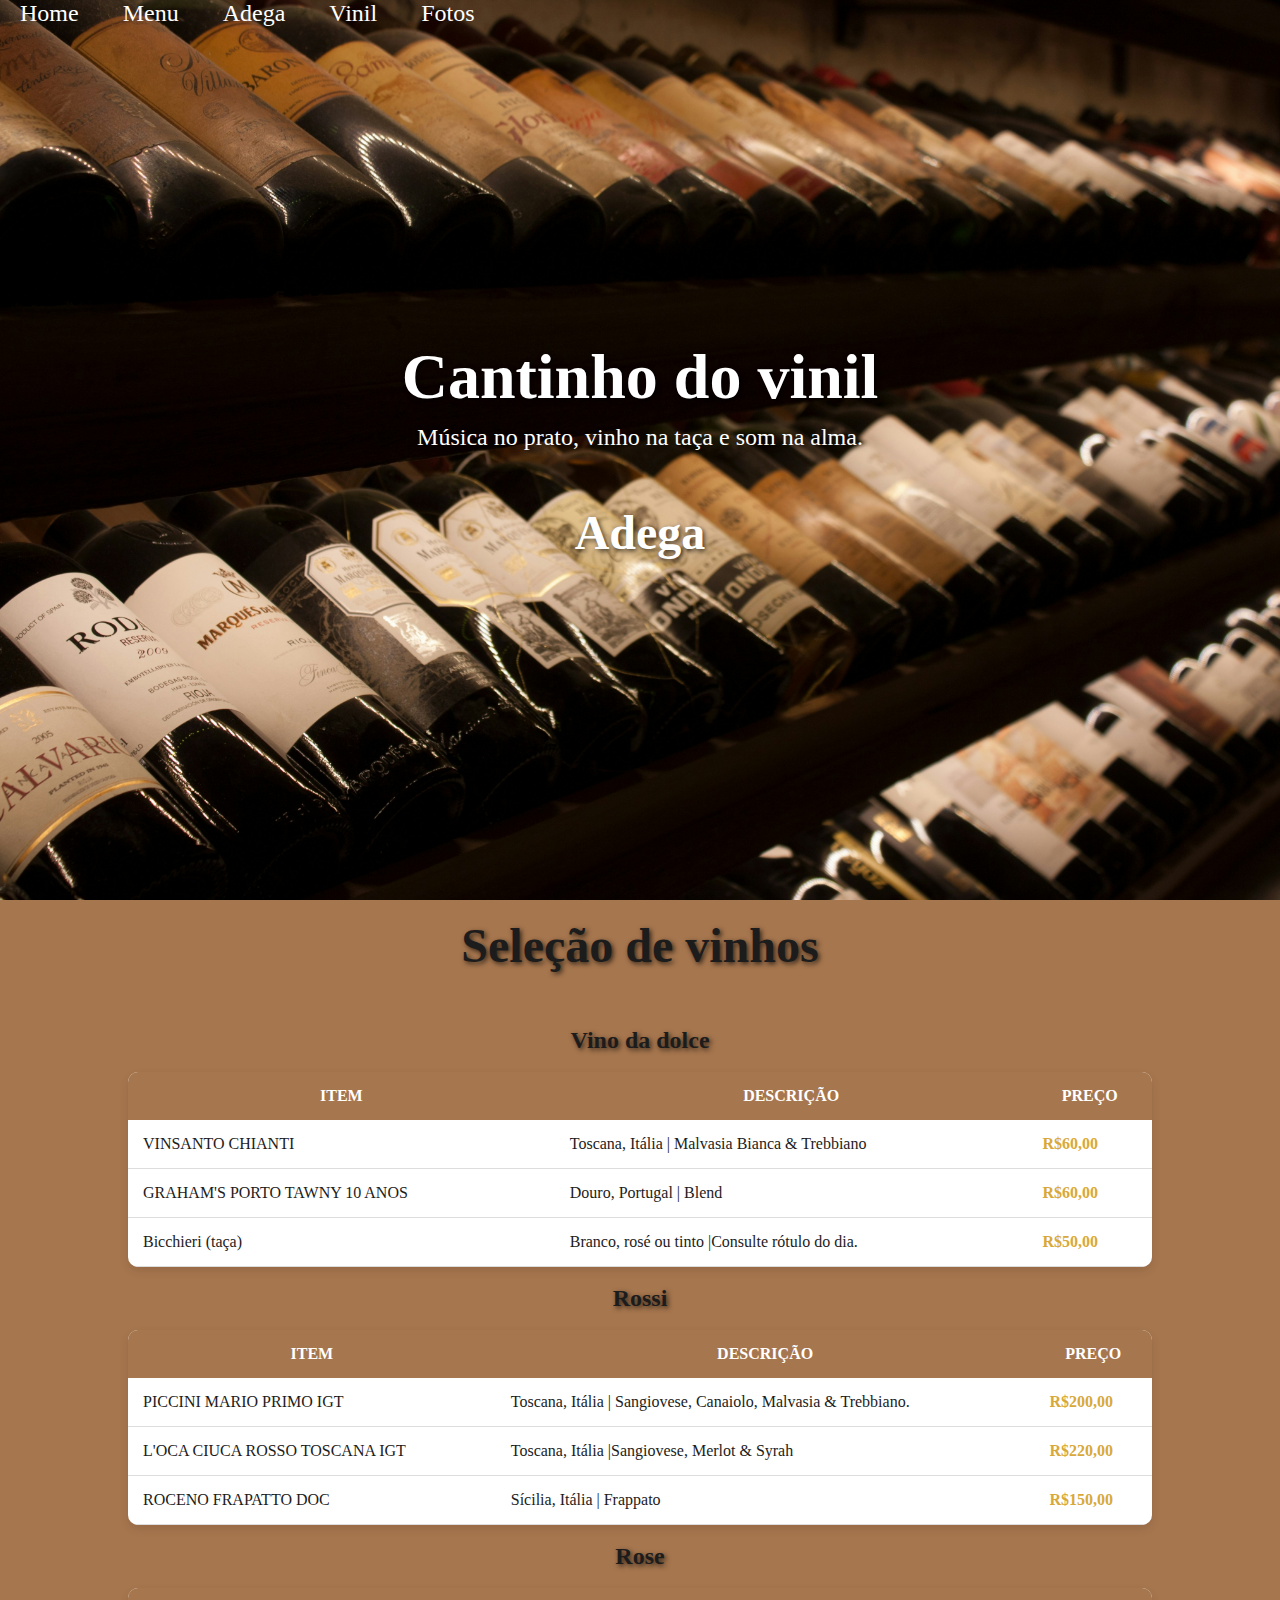
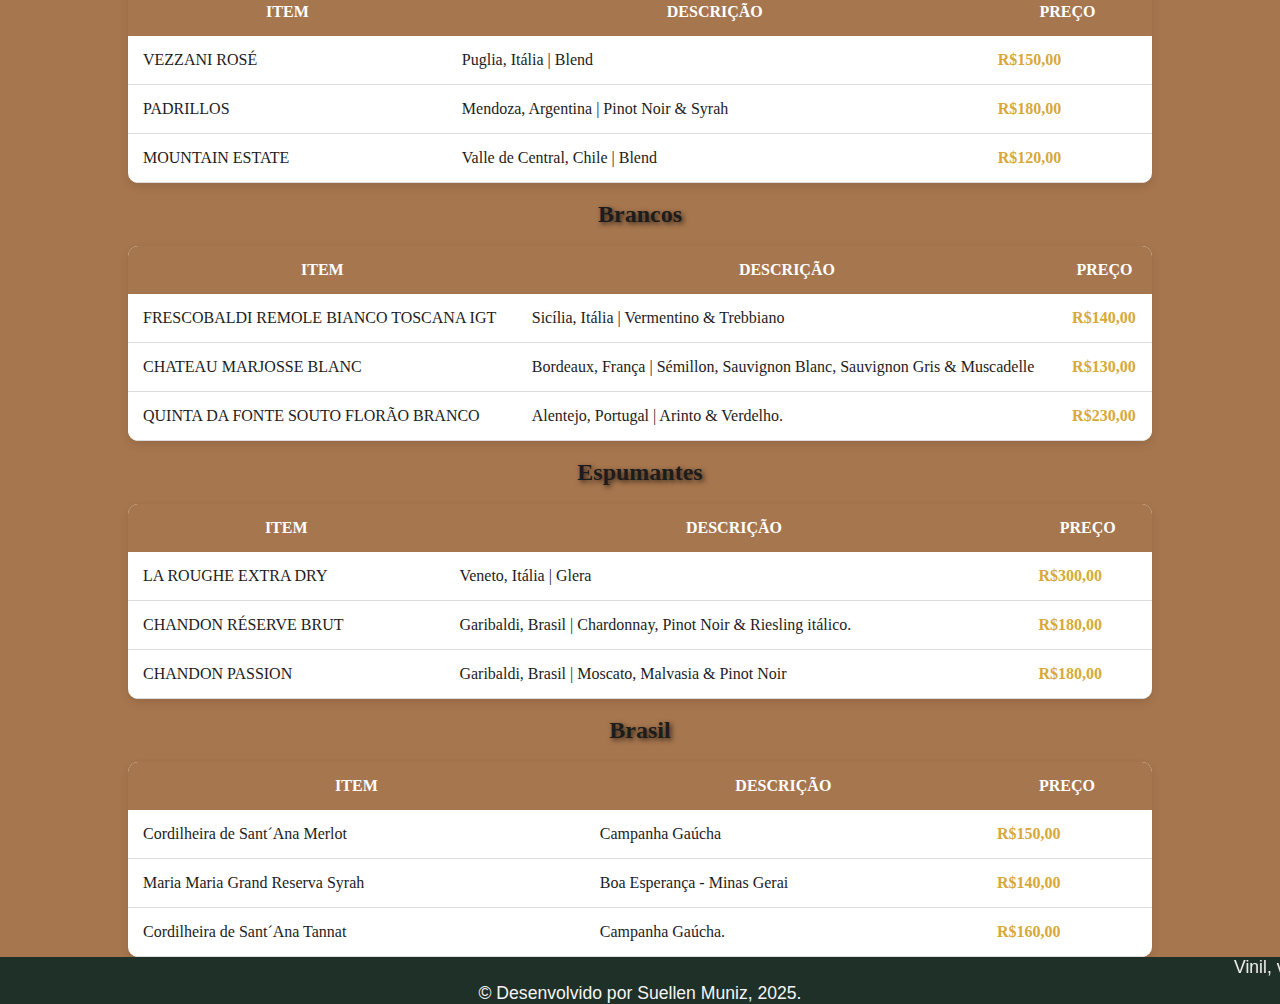
<file: adega.html>
<!DOCTYPE html>

<html>
    <head>
        <meta charset="UTF-8">
        <title>Cantinho do vinil</title>
        <link rel="stylesheet" href="CSS/style_inicio.css">
        <link rel="stylesheet" href="CSS/adega_style.css">
    </head>
<body>
    <header>
        <nav class="menu-nav">
            <a class="menu" href="index.html">Home</a>
            <a class="menu" href="menu.html">Menu</a>
            <a class="menu" href="adega.html">Adega</a>
            <a class="menu" href="vinil.html">Vinil</a>
            <a class="menu" href="fotos.html">Fotos</a>
        </nav>

        <div class="slogan">
            <h1>Cantinho do vinil</h1>
            <p>Música no prato, vinho na taça e som na alma.</p>
           <br>
           <br>
           <br>
         <h2>Adega</h2>
        </div>
</header>

<main>
<section>
    <br><h1 class="texto_h1">Seleção de vinhos</h1>
<br>
<br>
<br>
    <h2 class="texto_h2">Vino da dolce</h2>
<br>
    <table>
        <thead>
            <tr>
                <th>Item</th>
                <th>Descrição</th>
                <th>Preço</th>
            </tr>
        </thead>
        <tbody>
            <tr>
                <td>VINSANTO CHIANTI</td>
                <td>Toscana, Itália | Malvasia Bianca & Trebbiano</td>
                <td>R$60,00</td>
            </tr>
            <tr>
                <td>GRAHAM'S PORTO TAWNY 10 ANOS</td>
                <td>Douro, Portugal | Blend</td>
                <td>R$60,00</td>
            </tr>
            <tr>
                <td>Bicchieri (taça)</td>
                <td>Branco, rosé ou tinto |Consulte rótulo do dia.</td>
                <td>R$50,00</td>
            </tr>
           
        </tbody>
    </table>
    <br>
    <h2 class="texto_h2">Rossi</h2>
<br>
    <table>
        <thead>
            <tr>
                <th>Item</th>
                <th>Descrição</th>
                <th>Preço</th>
            </tr>
        </thead>
        <tbody>
            <tr>
                <td>PICCINI MARIO PRIMO IGT</td>
                <td>Toscana, Itália | Sangiovese, Canaiolo, Malvasia & Trebbiano.</td>
                <td>R$200,00</td>
            </tr>
            <tr>
                <td>L'OCA CIUCA ROSSO TOSCANA IGT</td>
                <td>Toscana, Itália |Sangiovese, Merlot & Syrah</td>
                <td>R$220,00</td>
            </tr>
            <tr>
            <td>ROCENO FRAPATTO DOC</td>
                <td>Sícilia, Itália | Frappato</td>
                <td>R$150,00</td>
            </tr>
           
        </tbody>
    </table>
    <br>
    <h2 class="texto_h2">Rose</h2>
<br>
    <table>
        <thead>
            <tr>
                <th>Item</th>
                <th>Descrição</th>
                <th>Preço</th>
            </tr>
        </thead>
        <tbody>
            <tr>
                <td>VEZZANI ROSÉ</td>
                <td>Puglia, Itália | Blend</td>
                <td>R$150,00</td>
            </tr>
            <tr>
                <td>PADRILLOS</td>
                <td>Mendoza, Argentina | Pinot Noir & Syrah</td>
                <td>R$180,00</td>
            </tr>
            <tr>
            <td>MOUNTAIN ESTATE</td>
                <td>Valle de Central, Chile | Blend</td>
                <td>R$120,00</td>
            </tr>
           
        </tbody>
    </table>
    <br>
    <h2 class="texto_h2">Brancos</h2>
<br>
    <table>
        <thead>
            <tr>
                <th>Item</th>
                <th>Descrição</th>
                <th>Preço</th>
            </tr>
        </thead>
        <tbody>
            <tr>
                <td>FRESCOBALDI REMOLE BIANCO TOSCANA IGT</td>
                <td>Sicília, Itália | Vermentino & Trebbiano</td>
                <td>R$140,00</td>
            </tr>
            <tr>
                <td>CHATEAU MARJOSSE BLANC</td>
                <td>Bordeaux, França | Sémillon, Sauvignon Blanc, Sauvignon Gris & Muscadelle</td>
                <td>R$130,00</td>
            </tr>
            <tr>
            <td>QUINTA DA FONTE SOUTO FLORÃO BRANCO</td>
                <td>Alentejo, Portugal | Arinto & Verdelho.</td>
                <td>R$230,00</td>
            </tr>
           </tbody>
    </table>
    <br><h2 class="texto_h2">Espumantes</h2>
<br>
    <table>
        <thead>
            <tr>
                <th>Item</th>
                <th>Descrição</th>
                <th>Preço</th>
            </tr>
        </thead>
        <tbody>
            <tr>
                <td>LA ROUGHE EXTRA DRY</td>
                <td>Veneto, Itália | Glera</td>
                <td>R$300,00</td>
            </tr>
            <tr>
                <td>CHANDON RÉSERVE BRUT</td>
                <td>Garibaldi, Brasil | Chardonnay, Pinot Noir & Riesling itálico.</td>
                <td>R$180,00</td>
            </tr>
            <tr>
            <td>CHANDON PASSION</td>
                <td>Garibaldi, Brasil | Moscato, Malvasia & Pinot Noir</td>
                <td>R$180,00</td>
            </tr>
           </tbody>
    </table>
    <br>
    <h2 class="texto_h2">Brasil</h2>
<br>
    <table>
        <thead>
            <tr>
                <th>Item</th>
                <th>Descrição</th>
                <th>Preço</th>
            </tr>
        </thead>
        <tbody>
            <tr>
                <td>Cordilheira de Sant´Ana Merlot</td>
                <td>Campanha Gaúcha</td>
                <td>R$150,00</td>
            </tr>
            <tr>
                <td>Maria Maria Grand Reserva Syrah </td>
                <td>Boa Esperança - Minas Gerai</td>
                <td>R$140,00</td>
            </tr>
            <tr>
            <td>Cordilheira de Sant´Ana Tannat</td>
                <td>Campanha Gaúcha.</td>
                <td>R$160,00</td>
            </tr>
           </tbody>
    </table>
</section>
</main>
<footer class="rodape">
	<!animacao>
	<marquee behavior="scroll" direction="laft" scrollamount="5">
		Vinil, vinho e boa comida. Sempre uma boa combinação.
	</marquee>

    <span>
        &copy; Desenvolvido por Suellen Muniz, 2025.
    </span>
</footer>
</body>
</file>
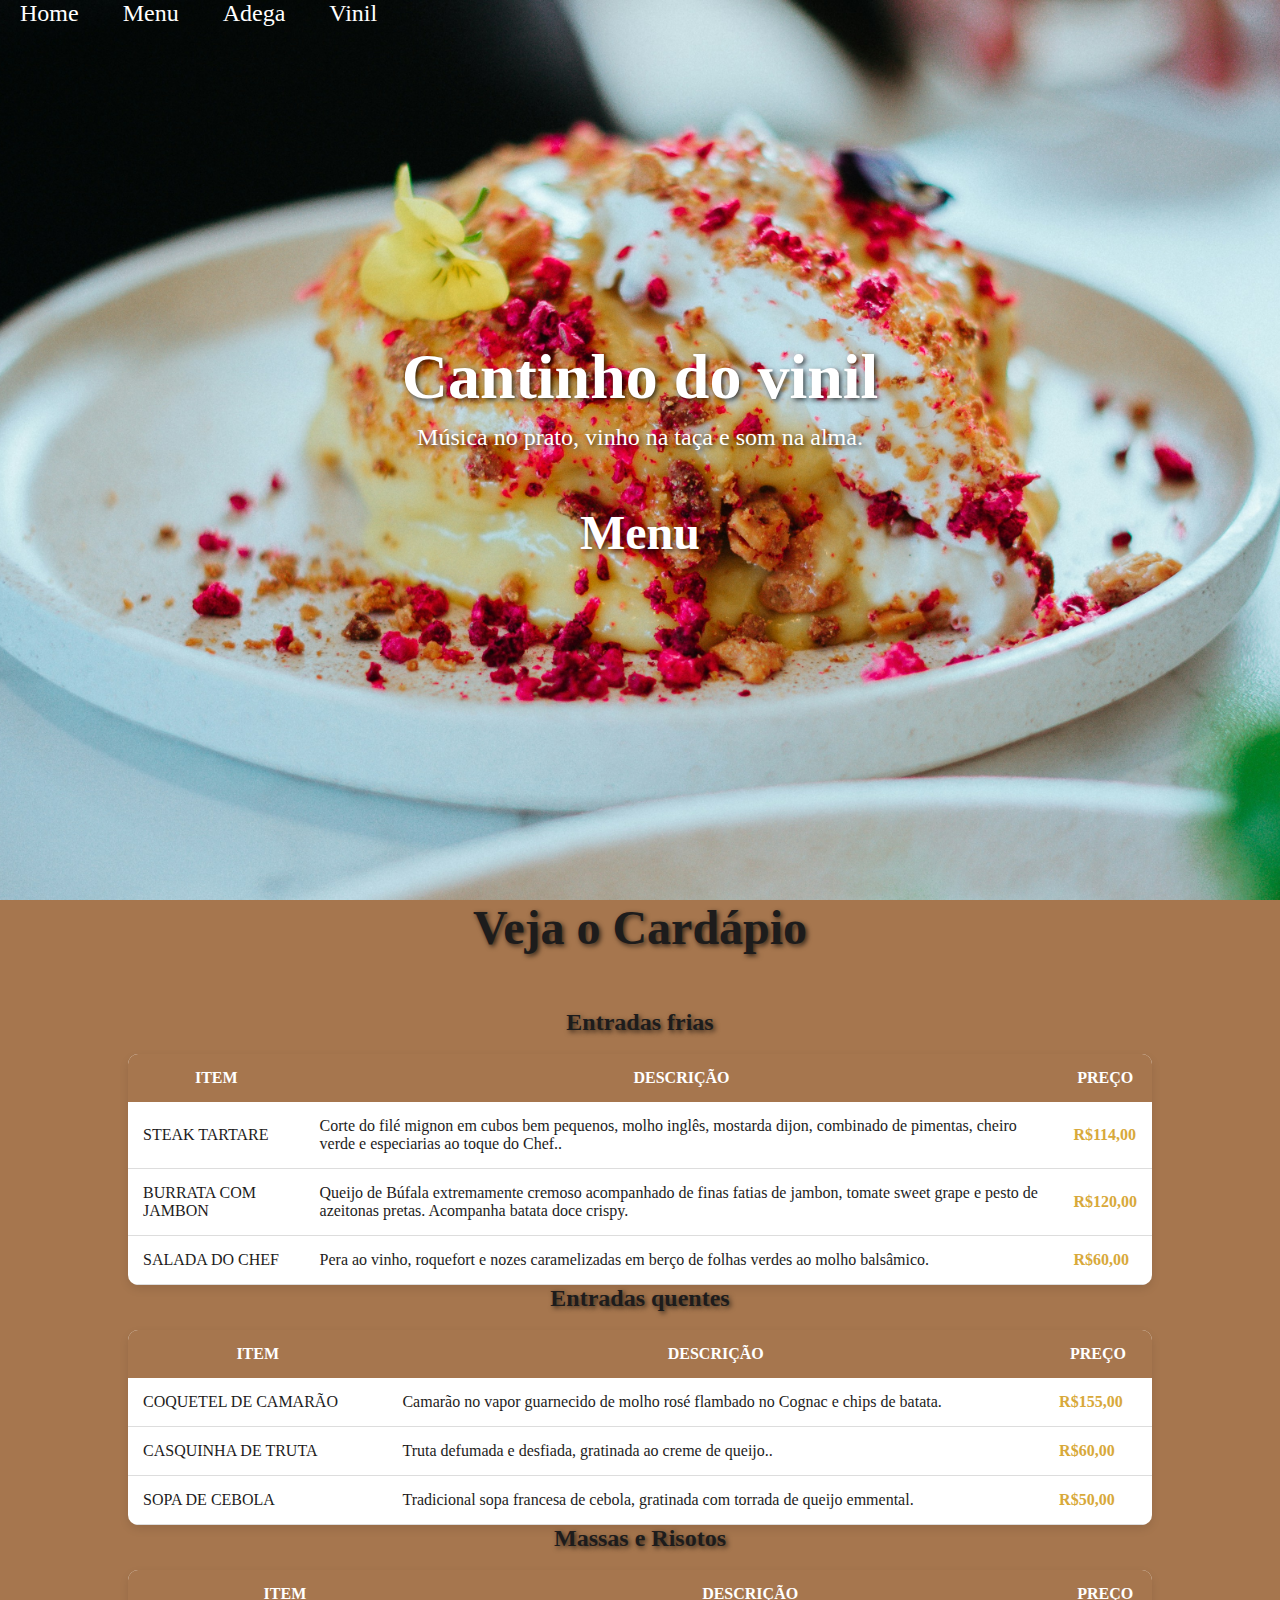
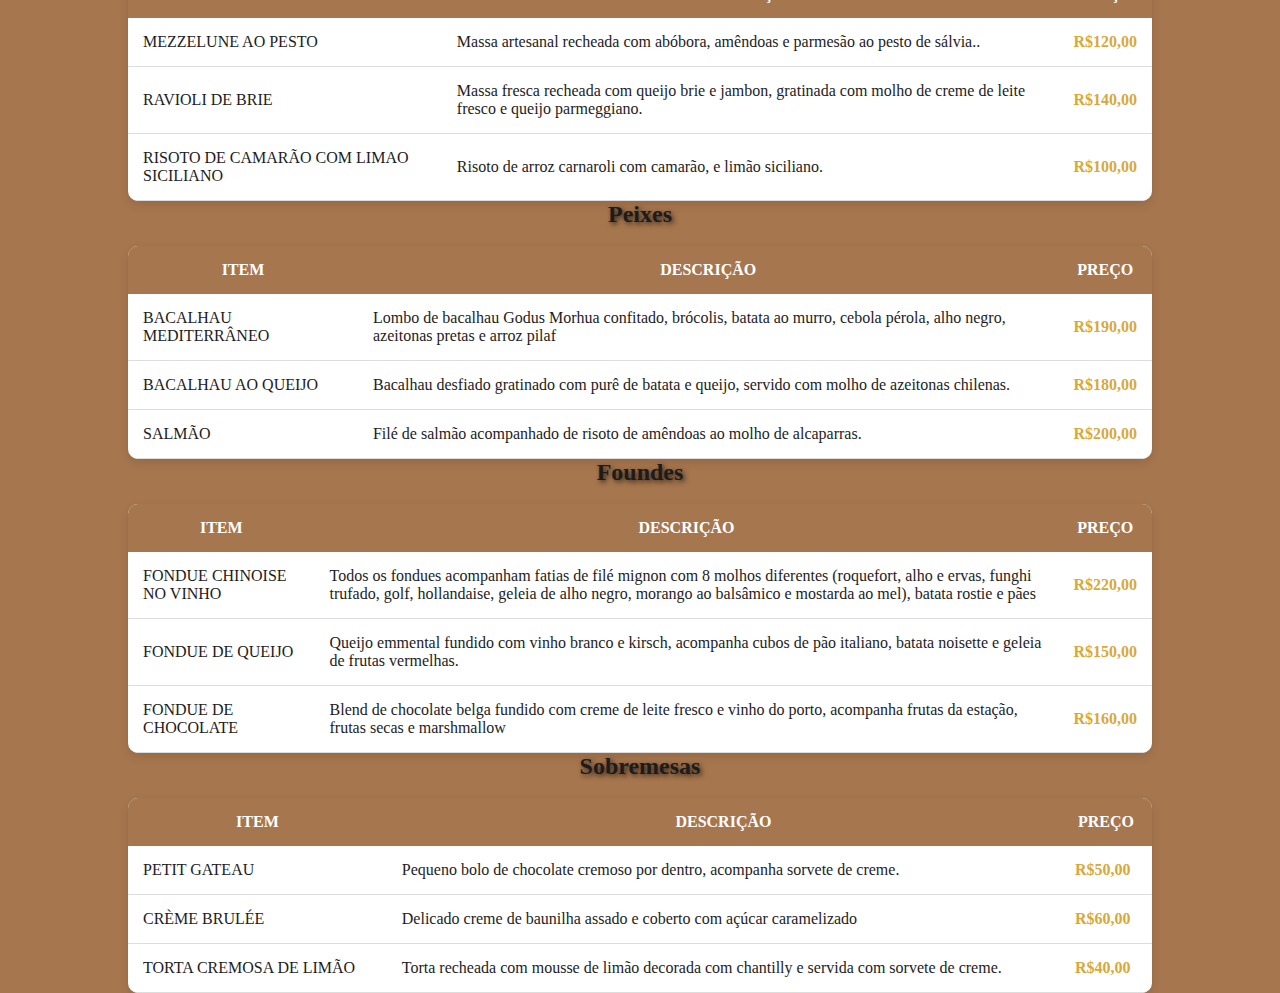
<file: menu.html>
<!DOCTYPE html>

<html>
    <head>
        <meta charset="UTF-8">
        <title>Cantinho do vinil</title>
        <link rel="stylesheet" href="CSS/style_inicio.css">
        <link rel="stylesheet" href="CSS/menu_style.css">
    </head>
<body>
    <header>
        <nav class="menu-nav">
            <a class="menu" href="index.html">Home</a>
            <a class="menu" href="menu.html">Menu</a>
            <a class="menu" href="adega.html">Adega</a>
            <a class="menu" href="vinil.html">Vinil</a>
        </nav>

        <div class="slogan">
            <h1>Cantinho do vinil</h1>
            <p>Música no prato, vinho na taça e som na alma.</p>
           <br>
           <br>
           <br>
         <h2>Menu</h2>
        </div>
</header>

<main>
<section>
    <h1 class="texto_h1">Veja o Cardápio</h1>
<br>
<br>
<br>
    <h2 class="texto_h2">Entradas frias</h2>
<br>
    <table>
        <thead>
            <tr>
                <th>Item</th>
                <th>Descrição</th>
                <th>Preço</th>
            </tr>
        </thead>
        <tbody>
            <tr>
                <td>STEAK TARTARE</td>
                <td>Corte do filé mignon em cubos bem pequenos,
                    molho inglês, mostarda dijon, combinado de pimentas,
                    cheiro verde e especiarias ao toque do Chef..</td>
                <td>R$114,00</td>
            </tr>
            <tr>
                <td>BURRATA COM JAMBON</td>
                <td>Queijo de Búfala extremamente cremoso acompanhado de finas
                    fatias de jambon, tomate sweet grape e pesto de azeitonas pretas.
                    Acompanha batata doce crispy.</td>
                <td>R$120,00</td>
            </tr>
            <tr>
                <td>SALADA DO CHEF</td>
                <td>Pera ao vinho, roquefort e nozes caramelizadas em berço
                    de folhas verdes ao molho balsâmico.</td>
                <td>R$60,00</td>
            </tr>
           
        </tbody>
    </table>

    <h2 class="texto_h2">Entradas quentes</h2>
<br>
    <table>
        <thead>
            <tr>
                <th>Item</th>
                <th>Descrição</th>
                <th>Preço</th>
            </tr>
        </thead>
        <tbody>
            <tr>
                <td>COQUETEL DE CAMARÃO</td>
                <td>Camarão no vapor guarnecido de molho rosé
                    flambado no Cognac e chips de batata.</td>
                <td>R$155,00</td>
            </tr>
            <tr>
                <td>CASQUINHA DE TRUTA</td>
                <td>Truta defumada e desfiada, gratinada ao creme de queijo..</td>
                <td>R$60,00</td>
            </tr>
            <tr>
            <td>SOPA DE CEBOLA</td>
                <td>Tradicional sopa francesa de cebola, gratinada com
                    torrada de queijo emmental.</td>
                <td>R$50,00</td>
            </tr>
           
        </tbody>
    </table>

    <h2 class="texto_h2">Massas e Risotos</h2>
<br>
    <table>
        <thead>
            <tr>
                <th>Item</th>
                <th>Descrição</th>
                <th>Preço</th>
            </tr>
        </thead>
        <tbody>
            <tr>
                <td>MEZZELUNE AO PESTO</td>
                <td>Massa artesanal recheada com abóbora, amêndoas
                    e parmesão ao pesto de sálvia..</td>
                <td>R$120,00</td>
            </tr>
            <tr>
                <td>RAVIOLI DE BRIE</td>
                <td>Massa fresca recheada com queijo brie e jambon, gratinada
                    com molho de creme de leite fresco e queijo parmeggiano.</td>
                <td>R$140,00</td>
            </tr>
            <tr>
            <td>RISOTO DE CAMARÃO COM LIMAO SICILIANO</td>
                <td>Risoto de arroz carnaroli com camarão,
                    e limão siciliano.</td>
                <td>R$100,00</td>
            </tr>
           
        </tbody>
    </table>

    <h2 class="texto_h2">Peixes</h2>
<br>
    <table>
        <thead>
            <tr>
                <th>Item</th>
                <th>Descrição</th>
                <th>Preço</th>
            </tr>
        </thead>
        <tbody>
            <tr>
                <td>BACALHAU MEDITERRÂNEO</td>
                <td>Lombo de bacalhau Godus Morhua confitado, brócolis, batata ao
                    murro, cebola pérola, alho negro, azeitonas pretas e arroz pilaf</td>
                <td>R$190,00</td>
            </tr>
            <tr>
                <td>BACALHAU AO QUEIJO</td>
                <td>Bacalhau desfiado gratinado com purê de batata
                    e queijo, servido com molho de azeitonas chilenas.</td>
                <td>R$180,00</td>
            </tr>
            <tr>
            <td>SALMÃO</td>
                <td>Filé de salmão acompanhado de risoto de amêndoas ao
                    molho de alcaparras.</td>
                <td>R$200,00</td>
            </tr>
           </tbody>
    </table>
    <h2 class="texto_h2">Foundes</h2>
<br>
    <table>
        <thead>
            <tr>
                <th>Item</th>
                <th>Descrição</th>
                <th>Preço</th>
            </tr>
        </thead>
        <tbody>
            <tr>
                <td>FONDUE CHINOISE NO VINHO</td>
                <td>Todos os fondues acompanham fatias de filé mignon com 8
                    molhos diferentes (roquefort, alho e ervas, funghi trufado, golf,
                    hollandaise, geleia de alho negro, morango ao balsâmico e
                    mostarda ao mel), batata rostie e pães</td>
                <td>R$220,00</td>
            </tr>
            <tr>
                <td>FONDUE DE QUEIJO</td>
                <td>Queijo emmental fundido com vinho branco e kirsch, acompanha
                    cubos de pão italiano, batata noisette e geleia de frutas vermelhas.</td>
                <td>R$150,00</td>
            </tr>
            <tr>
            <td>FONDUE DE CHOCOLATE</td>
                <td>Blend de chocolate belga fundido com creme de leite fresco
                    e vinho do porto, acompanha frutas da estação, frutas secas e
                    marshmallow</td>
                <td>R$160,00</td>
            </tr>
           </tbody>
    </table>
    <h2 class="texto_h2">Sobremesas</h2>
<br>
    <table>
        <thead>
            <tr>
                <th>Item</th>
                <th>Descrição</th>
                <th>Preço</th>
            </tr>
        </thead>
        <tbody>
            <tr>
                <td>PETIT GATEAU</td>
                <td>Pequeno bolo de chocolate cremoso por dentro,
                    acompanha sorvete de creme.</td>
                <td>R$50,00</td>
            </tr>
            <tr>
                <td>CRÈME BRULÉE </td>
                <td>Delicado creme de baunilha assado e coberto com
                    açúcar caramelizado</td>
                <td>R$60,00</td>
            </tr>
            <tr>
            <td>TORTA CREMOSA DE LIMÃO</td>
                <td>Torta recheada com mousse de limão decorada com
                    chantilly e servida com sorvete de creme.</td>
                <td>R$40,00</td>
            </tr>
           </tbody>
    </table>
</section>
</main>

</body>
</file>
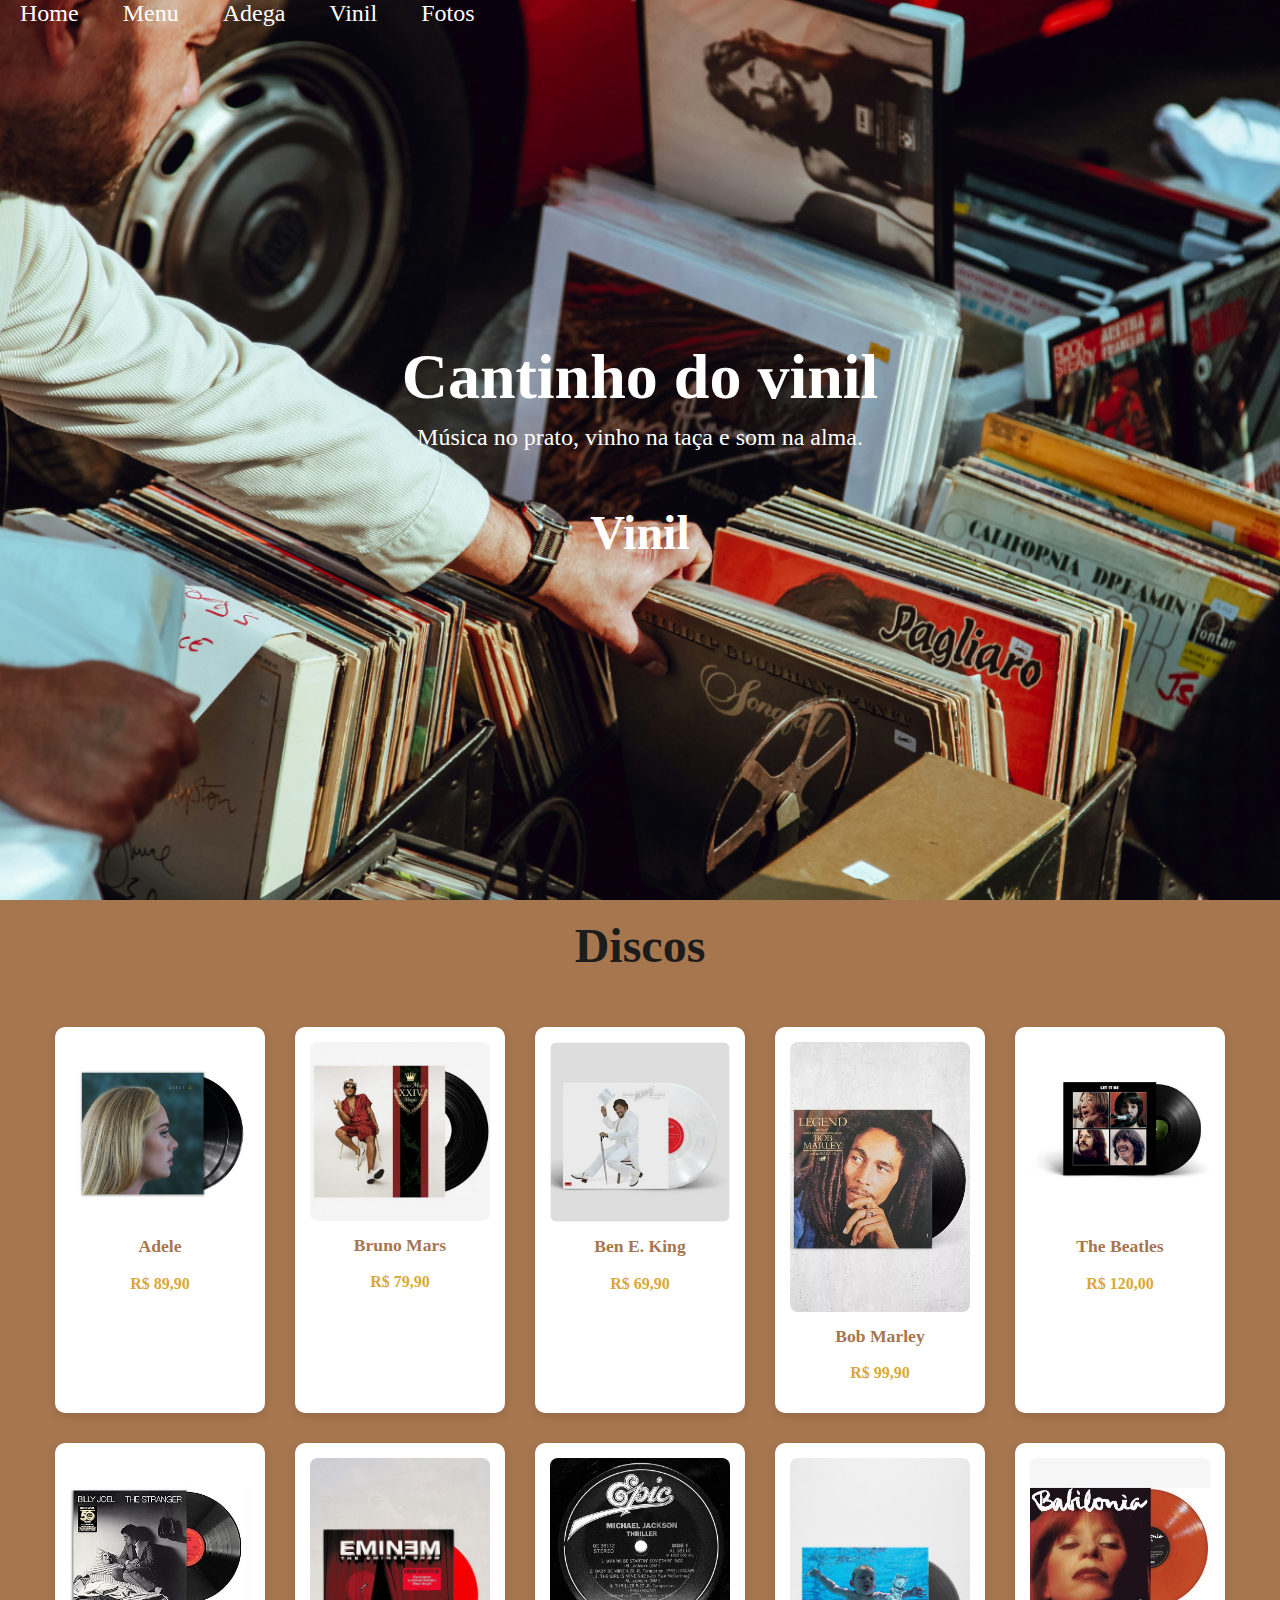
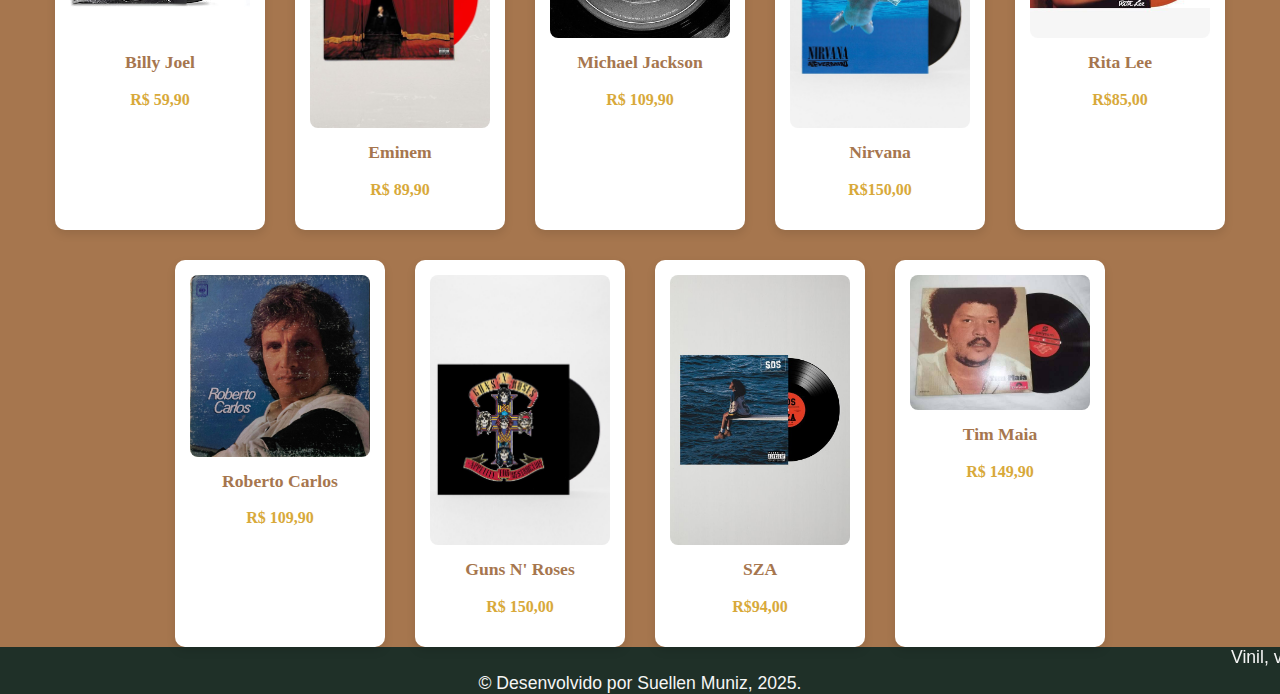
<file: vinil.html>
<!DOCTYPE html>

<html>
    <head>
        <meta charset="UTF-8">
        <title>Cantinho do vinil</title>
        <link rel="stylesheet" href="CSS/style_inicio.css">
        <link rel="stylesheet" href="CSS/vinil_style.css">
    </head>
<body>
    <header>
        <nav class="menu-nav">
            <a class="menu" href="index.html">Home</a>
            <a class="menu" href="menu.html">Menu</a>
            <a class="menu" href="adega.html">Adega</a>
            <a class="menu" href="vinil.html">Vinil</a>
            <a class="menu" href="fotos.html">Fotos</a>
        </nav>

        <div class="slogan">
            <h1>Cantinho do vinil</h1>
            <p>Música no prato, vinho na taça e som na alma.</p>
           <br>
           <br>
           <br>
         <h2>Vinil</h2>
        </div>
</header>

<main>
<section>
    <br>
    <h1 class="texto_h1">Discos</h1>
<br>
<br>
<br>
<div class="discos">
    <div class="disco">
        <img src="./discos/adele.jpg" alt="Adele">
        <p class="nome">Adele</p>
        <p class="preco">R$ 89,90</p>
    </div>
    <div class="disco">
        <img src="./discos/bruno.jpg" alt="Bruno Mars">
        <p class="nome">Bruno Mars</p>
        <p class="preco">R$ 79,90</p>
    </div>
    <div class="disco">
        <img src="./discos/ben.jpg" alt="Ben E. King">
        <p class="nome">Ben E. King</p>
        <p class="preco">R$ 69,90</p>
    </div>
    <div class="disco">
        <img src="./discos/bob.jpg" alt="Bob Marley">
        <p class="nome">Bob Marley</p>
        <p class="preco">R$ 99,90</p>
    </div>
    <div class="disco">
        <img src="./discos/beatles.jpg" alt="The Beatles">
        <p class="nome">The Beatles</p>
        <p class="preco">R$ 120,00</p>
    </div>
    <div class="disco">
        <img src="./discos/billy.jpg" alt="Billy">
        <p class="nome">Billy Joel</p>
        <p class="preco">R$ 59,90</p>
    </div>
    <div class="disco">
        <img src="./discos/eminem.jpg" alt="Eminem">
        <p class="nome">Eminem</p>
        <p class="preco">R$ 89,90</p>
    </div>
    <div class="disco">
        <img src="./discos/michael.jpg" alt="michael">
        <p class="nome">Michael Jackson</p>
        <p class="preco">R$ 109,90</p>
    </div>

    <div class="disco">
        <img src="./discos/nirvana.jpg" alt="nirvana">
        <p class="nome">Nirvana</p>
        <p class="preco">R$150,00</p>
    </div>


<div class="disco">
    <img src="./discos/rita.jpg" alt="rita">
    <p class="nome">Rita Lee</p>
    <p class="preco">R$85,00</p>
</div>

<div class="disco">
    <img src="./discos/roberto.jpg" alt="Roberto">
    <p class="nome">Roberto Carlos</p>
    <p class="preco">R$ 109,90</p>
</div>

<div class="disco">
    <img src="./discos/roses.jpg" alt="Roses">
    <p class="nome">Guns N' Roses</p>
    <p class="preco">R$ 150,00</p>
</div>

<div class="disco">
    <img src="./discos/sza.jpg" alt="sza">
    <p class="nome">SZA</p>
    <p class="preco">R$94,00</p>
</div>

<div class="disco">
    <img src="./discos/tim.jpg" alt="tim">
    <p class="nome">Tim Maia</p>
    <p class="preco">R$ 149,90</p>
</div>
</div>
</main>
<footer class="rodape">
	<!animacao>
	<marquee behavior="scroll" direction="laft" scrollamount="5">
		Vinil, vinho e boa comida. Sempre uma boa combinação.
	</marquee>

    <span>
        &copy; Desenvolvido por Suellen Muniz, 2025.
    </span>
</footer>
</body>
</file>
<file: CSS/style_inicio.css>
body {
    box-sizing: border-box;
    background-color: #A6764E;
    color: #1D1C1C;
    margin: 0;
    padding: 0;
    overflow-x: hidden;
}

/* começo dos slides*/
header {
    position: relative;
    width: 100%;
    height: 100vh; /* Altura do header, ajuste como quiser */
    overflow: hidden;
}

.slider {
    position: absolute;
    top: 0;
    left: 0;
    width: 100%;
    height: 100vh;
    z-index: -1;
  }
  
  .slides {
    display: flex;
    transition: transform 1s ease-in-out;
    width: 300%;
    height: 100%;
  }
  
  .slide {
    min-width: 100%;
    height: 100%;
  }
  
  .slide img {
    width: 40%;
    height: 100vh;
    object-fit: cover;
    object-position: center;
    display: block;
  }
  
  .dots {
    position: absolute;
    bottom: 15px;
    left: 50%;
    transform: translateX(-50%);
    display: flex;
    gap: 10px;
    z-index: 1;
  }
  
  .dot {
    width: 10px;
    height: 10px;
    background: #ccc;
    border-radius: 50%;
    cursor: pointer;
    transition: background 0.3s;
  }
  
  .dot.active {
    background: #333;
  }
  /* fim dos slides*/

.slogan {
    position: absolute;
    top: 50%;
    left: 50%;
    transform: translate(-50%, -50%);
    text-align: center;
    color: white;
    z-index: 10;
}

.slogan h1 {
    font-size: 4rem;
    margin: 0;
    text-shadow: 2px 2px 5px rgba(0, 0, 0, 0.7 black);
}

.slogan p {
    font-size: 1.5rem;
    margin: 10px 0 0 0;
    text-shadow: 2px 2px 5px rgba(0, 0, 0, 0.7 black);
}

.menu_nav {
        display: flex;
        gap: 40px; /* Espaçamento entre os itens */
        justify-content: center; /* Centraliza o menu */
        align-items: center;
    
}

.menu {
   margin: 0 20px;
    font-size: 1.5rem;
    color: white;
    text-decoration: none;
    align-items: center;
}

.apresentacao {
    padding: 5% 10%;
    display: flex;
    align-items: center;
    justify-content: center;
    gap: 90px;
}

.apresentacao_conteudo {
    width: 50%;
    display: flex;
    flex-direction: column;
    gap: 40px;
}

.texto_centro {
    font-size: 2.0rem;
    text-align: center;

}
.texto {
    font-size: 1.5rem;
    font-family:sans-serif;
}

.rodape {
    padding: 0;
    background-color: #1F3028;
    font-family: 'Lato', sans-serif;
    text-align: center;
    font-size: 1.1rem;
    font-weight: 100;
    display: block;
    color: #F5F5F5;
}
</file>
<file: CSS/adega_style.css>
header {
    position: relative;
    width: 100%;
    height: 100vh; /* Ocupa a altura da tela */
    overflow: hidden;
    background-image: url('../img/adega-javier-balseiro.jpg');
    background-size: cover;         /* Faz a imagem preencher sem distorcer */
    background-position: center;    /* Centraliza a imagem */
    background-repeat: no-repeat;   /* Não repete a imagem */
}

.slogan {
    position: absolute;
    top: 50%;
    left: 50%;
    transform: translate(-50%, -50%);
    text-align: center;
    color: white;
    z-index: 10;
}

.slogan h1 {
    font-size: 4rem;
    margin: 0;
    text-shadow: 2px 2px 5px rgba(0, 0, 0, 0.7);
}

.slogan p {
    font-size: 1.5rem;
    margin: 10px 0 0 0;
    text-shadow: 2px 2px 5px rgba(0, 0, 0, 0.7);
}

.slogan h2 {
    font-size: 3rem;
    margin: 0;
    text-shadow: 2px 2px 5px rgba(0, 0, 0, 0.7);
}

/*tabela*/

.texto_h1 {
    text-align: center;
    font-size: 3rem;
    margin: 0;
    text-shadow: 2px 2px 5px rgba(0, 0, 0, 0.7);
}

.texto_h2 {
    text-align: center;
    font-size: 1,5rem;
    margin: 0;
    text-shadow: 2px 2px 5px rgba(0, 0, 0, 0.7);
}

table {
    margin: 0 auto;
    border-collapse: collapse;
    width: 80%;
    background-color: white;
    box-shadow: 0 4px 10px rgba(0,0,0,0.1);
    border-radius: 10px;
    overflow: hidden;
}

th {
    background-color: #A6764E;
    color: white;
    padding: 15px;
    text-transform: uppercase;
}

td {
    padding: 15px;
    border-bottom: 1px solid #ddd;
}

tr:hover {
    background-color: #f1f1f1;
}

td:last-child {
    color: #D8A93A;
    font-weight: bold;
}
</file>
<file: CSS/menu_style.css>
header {
    position: relative;
    width: 100%;
    height: 100vh; /* Ocupa a altura da tela */
    overflow: hidden;
    background-image: url('../img/sobremesa-lisa-gageler.jpg');
    background-size: cover;         /* Faz a imagem preencher sem distorcer */
    background-position: center;    /* Centraliza a imagem */
    background-repeat: no-repeat;  
}

.slogan {
    position: absolute;
    top: 50%;
    left: 50%;
    transform: translate(-50%, -50%); /*para ficar no centro*/
    text-align: center;
    color: white;
    z-index: 10; /*joga o texto pra cima da imagem*/
}

.slogan h1 {
    font-size: 4rem;
    margin: 0;
    text-shadow: 2px 2px 5px rgba(0, 0, 0, 0.7);
}

.slogan p {
    font-size: 1.5rem;
    margin: 10px 0 0 0;
    text-shadow: 2px 2px 5px rgba(0, 0, 0, 0.7);
}

.slogan h2 {
    font-size: 3rem;
    margin: 0;
    text-shadow: 2px 2px 5px rgba(0, 0, 0, 0.7);
}

/*tabela*/

.texto_h1 {
    text-align: center;
    font-size: 3rem;
    margin: 0;
    text-shadow: 2px 2px 5px rgba(0, 0, 0, 0.7);
}

.texto_h2 {
    text-align: center;
    font-size: 1.5rem;
    margin: 0;
    text-shadow: 2px 2px 5px rgba(0, 0, 0, 0.7);
}

table {
    margin: 0 auto;
    border-collapse: collapse; /*junta as bordas*/
    width: 80%;
    background-color: white;
    box-shadow: 0 4px 10px rgba(0,0,0,0.1);
    border-radius: 10px; /*arrendonda a borda*/
    overflow: hidden; /*Não sai do limite*/
}

th {
    background-color: #A6764E;
    color: white;
    padding: 15px;
    text-transform: uppercase; /* texto em maiúsc.*/
}

td {
    padding: 15px;
    border-bottom: 1px solid #ddd;
}

tr:hover {
    background-color: #f1f1f1;
}

td:last-child {
    color: #D8A93A;
    font-weight: bold;
}
</file>
<file: CSS/vinil_style.css>
header {
    position: relative;
    width: 100%;
    height: 100vh; /* Ocupa a altura da tela */
    overflow: hidden;
    background-image: url('../vinil-clem-onojeghuo.jpg');
    background-size: cover;         /* Faz a imagem preencher sem distorcer */
    background-position: center;    /* Centraliza a imagem */
    background-repeat: no-repeat;   /* Não repete a imagem */
}

.slogan {
    position: absolute;
    top: 50%;
    left: 50%;
    transform: translate(-50%, -50%);
    text-align: center;
    color: white;
    z-index: 10;
}

.slogan h1 {
    font-size: 4rem;
    margin: 0;
    text-shadow: 2px 2px 5px rgba(0, 0, 0, 0.7 black);
}

.slogan p {
    font-size: 1.5rem;
    margin: 10px 0 0 0;
    text-shadow: 2px 2px 5px rgba(0, 0, 0, 0.7 black);
}

.slogan h2 {
    font-size: 3rem;
    margin: 0;
    text-shadow: 2px 2px 5px rgba(0, 0, 0, 0.7 black);
}

.texto_h1 {
    text-align: center;
    font-size: 3rem;
    margin: 0;
    text-shadow: 2px 2px 5px rgba(0, 0, 0, 0.7 black);
}

.discos {
    display: flex;
    flex-wrap: wrap;
    justify-content: center;
    gap: 30px;
}

.disco {
    background-color: #fff;
    border-radius: 10px;
    box-shadow: 0 4px 10px rgba(0,0,0,0.1);
    width: 180px;
    text-align: center;
    padding: 15px;
    transition: transform 0.3s;
}

.disco:hover {
    transform: scale(1.05);
}

.disco img {
    width: 100%;
    height: auto;
    border-radius: 8px;
}

.nome {
    font-weight: bold;
    color: #A6764E;
    margin-top: 10px;
    font-size: 1.1rem;
}

.preco {
    color: #D8A93A;
    font-weight: bold;
    margin-top: 5px;
    font-size: 1rem;
}
</file>
